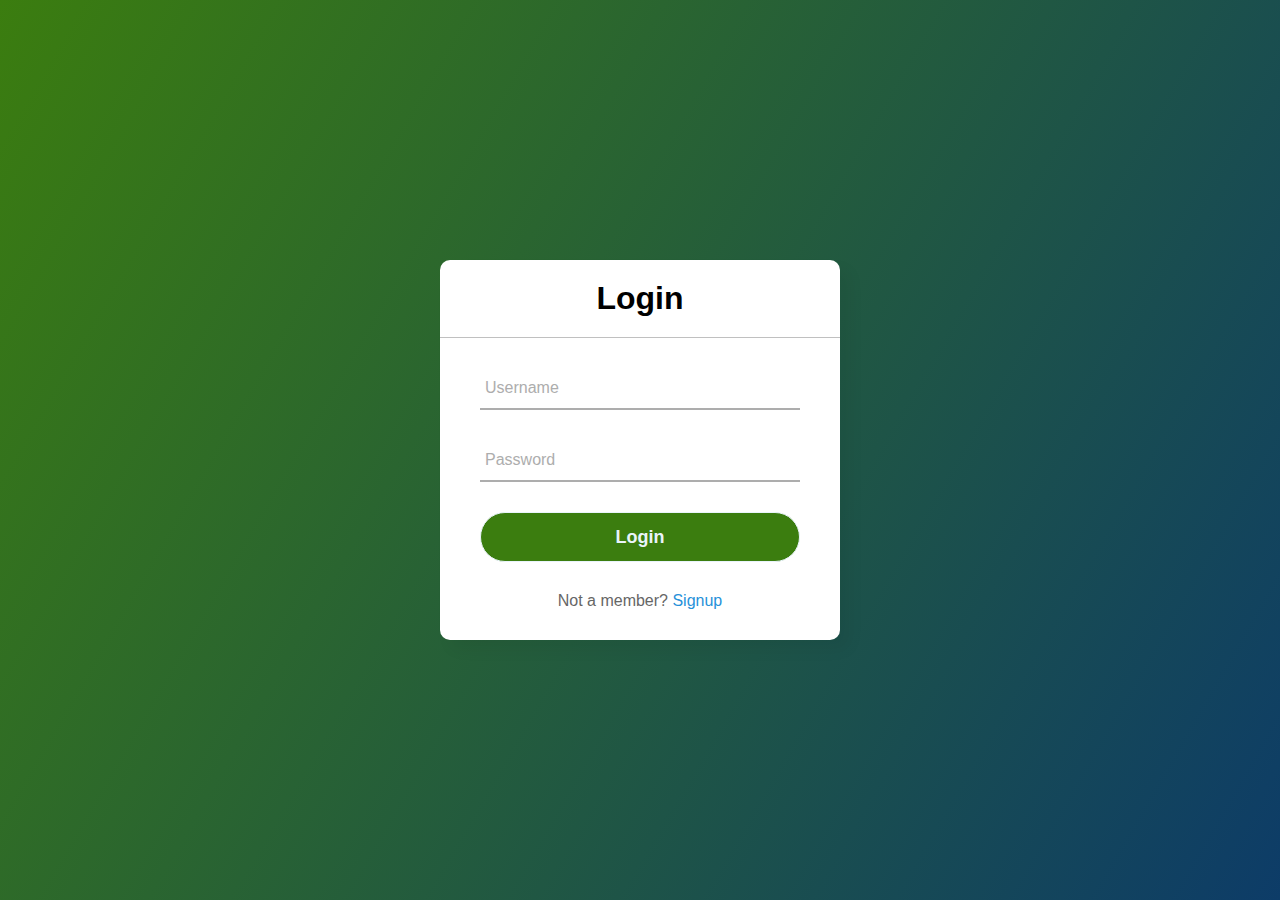
<file: index.html>
<!DOCTYPE html>
<html lang="en">

<head>
  <meta charset="utf-8">
  <title>Login::HostAware</title>
  <link rel="stylesheet" href="style.css">
  <link rel="apple-touch-icon" sizes="57x57" href="assets/favicon/apple-icon-57x57.png">
  <link rel="apple-touch-icon" sizes="60x60" href="assets/favicon/apple-icon-60x60.png">
  <link rel="apple-touch-icon" sizes="72x72" href="assets/favicon/apple-icon-72x72.png">
  <link rel="apple-touch-icon" sizes="76x76" href="assets/favicon/apple-icon-76x76.png">
  <link rel="apple-touch-icon" sizes="114x114" href="assets/favicon/apple-icon-114x114.png">
  <link rel="apple-touch-icon" sizes="120x120" href="assets/favicon/apple-icon-120x120.png">
  <link rel="apple-touch-icon" sizes="144x144" href="assets/favicon/apple-icon-144x144.png">
  <link rel="apple-touch-icon" sizes="152x152" href="assets/favicon/apple-icon-152x152.png">
  <link rel="apple-touch-icon" sizes="180x180" href="assets/favicon/apple-icon-180x180.png">
  <link rel="icon" type="image/png" sizes="192x192" href="assets/favicon/android-icon-192x192.png">
  <link rel="icon" type="image/png" sizes="32x32" href="assets/favicon/favicon-32x32.png">
  <link rel="icon" type="image/png" sizes="96x96" href="assets/favicon/favicon-96x96.png">
  <link rel="icon" type="image/png" sizes="16x16" href="assets/favicon/favicon-16x16.png">
  <link rel="manifest" href="assets/favicon/manifest.json">
  <meta name="msapplication-TileColor" content="#ffffff">
  <meta name="msapplication-TileImage" content="assets/favicon/ms-icon-144x144.png">
  <meta name="theme-color" content="#ffffff">
  <script>
    function login() {
      var username = document.getElementById("username").value;
      var password = document.getElementById("password").value;

      // Check if the entered username and password are correct
      if (username === "admin" && password === "admin") {
        // Redirect to the other HTML file
        window.location.href = "dashboard.html";
      } else {
        // Show an error message if the login credentials are incorrect
        alert("Invalid username or password. Please try again.");
      }
    }
  </script>
</head>

<body>
  <div class="center">
    <h1>Login</h1>
    <form method="post" onsubmit="event.preventDefault(); login();">
      <div class="txt_field">
        <input type="text" id="username" required>
        <span></span>
        <label>Username</label>
      </div>
      <div class="txt_field">
        <input type="password" id="password" required>
        <span></span>
        <label>Password</label>
      </div>
      <input type="submit" value="Login">
      <div class="signup_link">
        Not a member? <a href="#">Signup</a>
      </div>
    </form>
  </div>

</body>

</html>
</file>
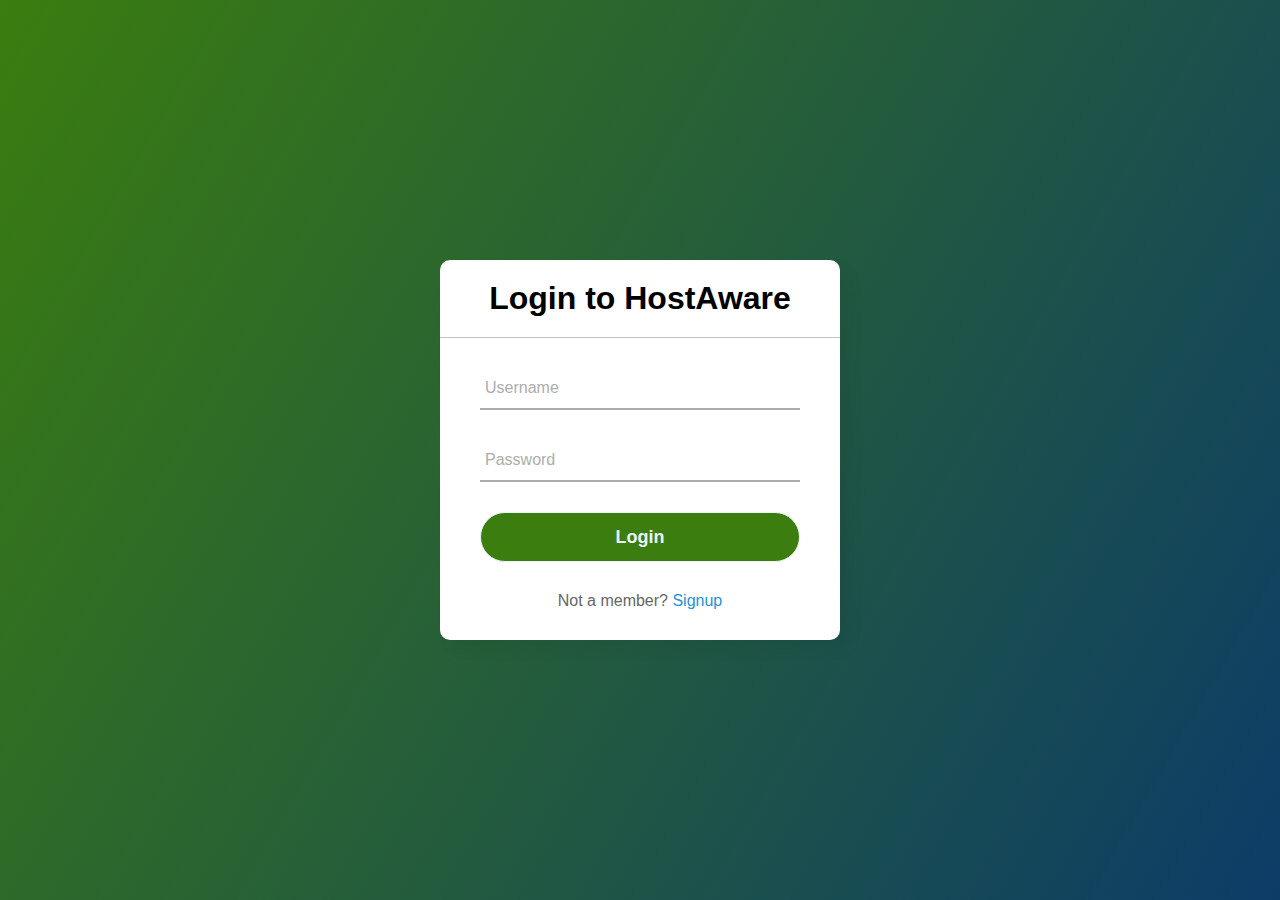
<file: web/login.html>
<!DOCTYPE html>
<html lang="en" dir="ltr">

<head>
  <meta charset="utf-8">
  <title>Login Page::Home</title>
  <link rel="stylesheet" href="style.css">
  <script>
    function login() {
      var username = document.getElementById("username").value;
      var password = document.getElementById("password").value;

      // Check if the entered username and password are correct
      if (username === "admin" && password === "admin") {
        // Redirect to the other HTML file
        window.location.href = "/Dashboard/";
      } else {
        // Show an error message if the login credentials are incorrect
        alert("Invalid username or password. Please try again.");
      }
    }
  </script>
</head>

<body>
  <div class="center">
    <h1>Login to HostAware</h1>
    <form method="post" onsubmit="event.preventDefault(); login();">
      <div class="txt_field">
        <input type="text" id="username" required>
        <span></span>
        <label>Username</label>
      </div>
      <div class="txt_field">
        <input type="password" id="password" required>
        <span></span>
        <label>Password</label>
      </div>
      <input type="submit" value="Login">
      <div class="signup_link">
        Not a member? <a href="/Dashboard/index.html">Signup</a>
      </div>
    </form>
  </div>

</body>

</html>
</file>
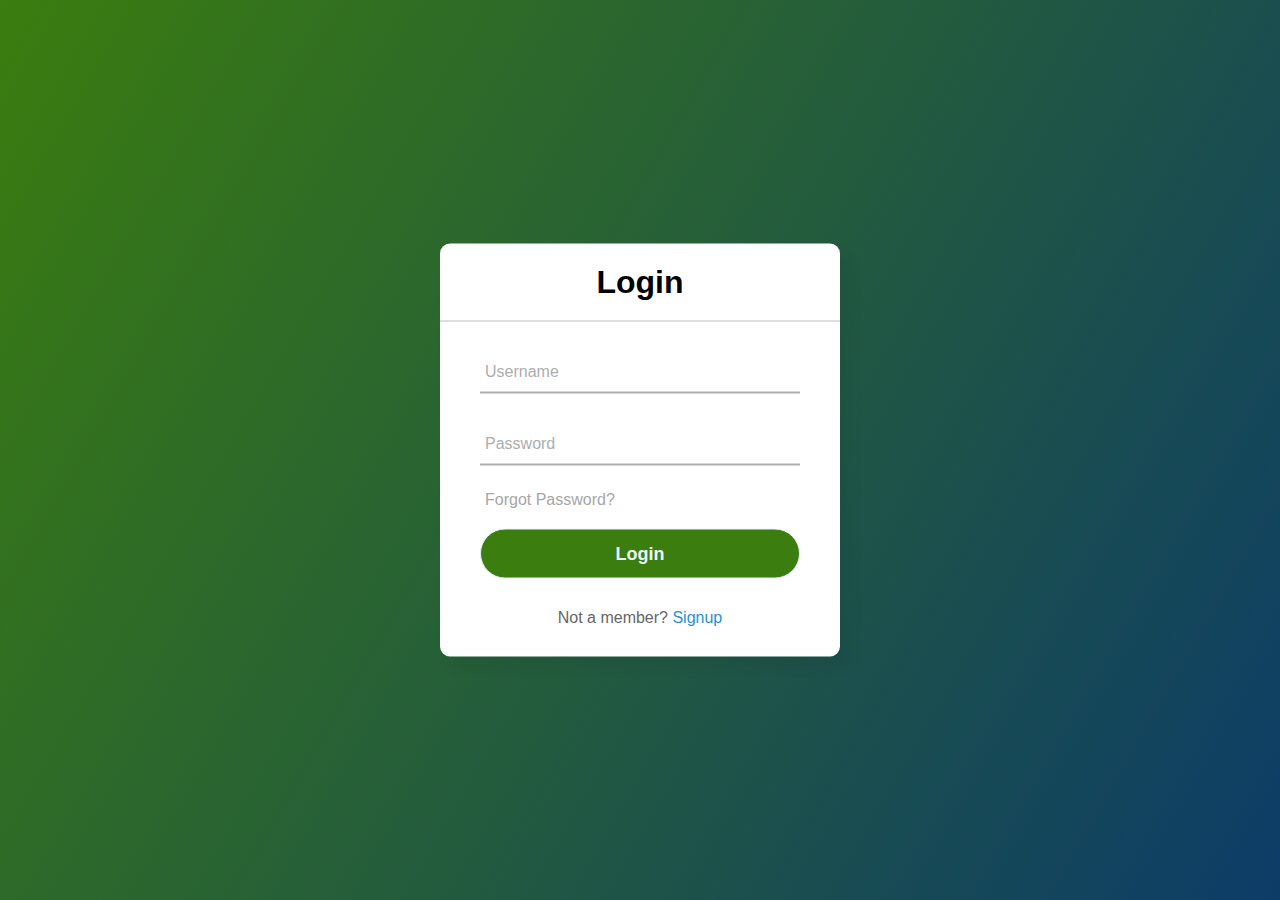
<file: web/login.html.html>
<!DOCTYPE html>
<html lang="en" dir="ltr">
  <head>
    <meta charset="utf-8">
    <title>Login Page</title>
    <link rel="stylesheet" href="style.css">
  </head>
  <body>
    <div class="center">
      <h1>Login</h1>
      <form method="post">
        <div class="txt_field">
          <input type="text" required>
          <span></span>
          <label>Username</label>
        </div>
        <div class="txt_field">
          <input type="password" required>
          <span></span>
          <label>Password</label>
        </div>
        <div class="pass">Forgot Password?</div>
        <input type="submit" value="Login">
        <div class="signup_link">
          Not a member? <a href="#">Signup</a>
        </div>
      </form>
    </div>

  </body>
</html>
</file>
<file: style.css>
*{
  margin: 0;
  padding: 0;
  box-sizing: border-box;
  font-family: "Poppins", sans-serif;
}
body{
  margin: 0;
  padding: 0;
  background: Linear-Gradient(120deg,#3b7d0f, #0d3c68);
  height: 100vh;
  overflow: hidden;
}
.center{
  position: absolute;
  top: 50%;
  left: 50%;
  transform: translate(-50%, -50%);
  width: 400px;
  background: white;
  border-radius: 10px;
  box-shadow: 10px 10px 15px rgba(0,0,0,0.05);
}
.center h1{
  text-align: center;
  padding: 20px 0;
  border-bottom: 1px solid silver;
}
.center form{
  padding: 0 40px;
  box-sizing: border-box;
}
form .txt_field{
  position: relative;
  border-bottom: 2px solid #adadad;
  margin: 30px 0;
}
.txt_field input{
  width: 100%;
  padding: 0 5px;
  height: 40px;
  font-size: 16px;
  border: none;
  background: none;
  outline: none;
}
.txt_field label{
  position: absolute;
  top: 50%;
  left: 5px;
  color: #adadad;
  transform: translateY(-50%);
  font-size: 16px;
  pointer-events: none;
  transition: .5s;
}
.txt_field span::before{
  content: '';
  position: absolute;
  top: 40px;
  left: 0;
  width: 0%;
  height: 2px;
  background: #2691d9;
  transition: .5s;
}
.txt_field input:focus ~ label,
.txt_field input:valid ~ label{
  top: -5px;
  color: #2691d9;
}
.txt_field input:focus ~ span::before,
.txt_field input:valid ~ span::before{
  width: 100%;
}
.pass{
  margin: -5px 0 20px 5px;
  color: #a6a6a6;
  cursor: pointer;
}
.pass:hover{
  text-decoration: underline;
}
input[type="submit"]{
  width: 100%;
  height: 50px;
  border: 1px solid;
  background: #3b7d0f;
  border-radius: 25px;
  font-size: 18px;
  color: #e9f4fb;
  font-weight: 700;
  cursor: pointer;
  outline: none;
}
input[type="submit"]:hover{
  border-color: #2691d9;
  transition: .5s;
}
.signup_link{
  margin: 30px 0;
  text-align: center;
  font-size: 16px;
  color: #666666;
}
.signup_link a{
  color: #2691d9;
  text-decoration: none;
}
.signup_link a:hover{
  text-decoration: underline;
}
</file>
<file: web/style.css>
*{
  margin: 0;
  padding: 0;
  box-sizing: border-box;
  font-family: "Poppins", sans-serif;
}
body{
  margin: 0;
  padding: 0;
  background: Linear-Gradient(120deg,#3b7d0f, #0d3c68);
  height: 100vh;
  overflow: hidden;
}
.center{
  position: absolute;
  top: 50%;
  left: 50%;
  transform: translate(-50%, -50%);
  width: 400px;
  background: white;
  border-radius: 10px;
  box-shadow: 10px 10px 15px rgba(0,0,0,0.05);
}
.center h1{
  text-align: center;
  padding: 20px 0;
  border-bottom: 1px solid silver;
}
.center form{
  padding: 0 40px;
  box-sizing: border-box;
}
form .txt_field{
  position: relative;
  border-bottom: 2px solid #adadad;
  margin: 30px 0;
}
.txt_field input{
  width: 100%;
  padding: 0 5px;
  height: 40px;
  font-size: 16px;
  border: none;
  background: none;
  outline: none;
}
.txt_field label{
  position: absolute;
  top: 50%;
  left: 5px;
  color: #adadad;
  transform: translateY(-50%);
  font-size: 16px;
  pointer-events: none;
  transition: .5s;
}
.txt_field span::before{
  content: '';
  position: absolute;
  top: 40px;
  left: 0;
  width: 0%;
  height: 2px;
  background: #2691d9;
  transition: .5s;
}
.txt_field input:focus ~ label,
.txt_field input:valid ~ label{
  top: -5px;
  color: #2691d9;
}
.txt_field input:focus ~ span::before,
.txt_field input:valid ~ span::before{
  width: 100%;
}
.pass{
  margin: -5px 0 20px 5px;
  color: #a6a6a6;
  cursor: pointer;
}
.pass:hover{
  text-decoration: underline;
}
input[type="submit"]{
  width: 100%;
  height: 50px;
  border: 1px solid;
  background: #3b7d0f;
  border-radius: 25px;
  font-size: 18px;
  color: #e9f4fb;
  font-weight: 700;
  cursor: pointer;
  outline: none;
}
input[type="submit"]:hover{
  border-color: #2691d9;
  transition: .5s;
}
.signup_link{
  margin: 30px 0;
  text-align: center;
  font-size: 16px;
  color: #666666;
}
.signup_link a{
  color: #2691d9;
  text-decoration: none;
}
.signup_link a:hover{
  text-decoration: underline;
}
</file>
